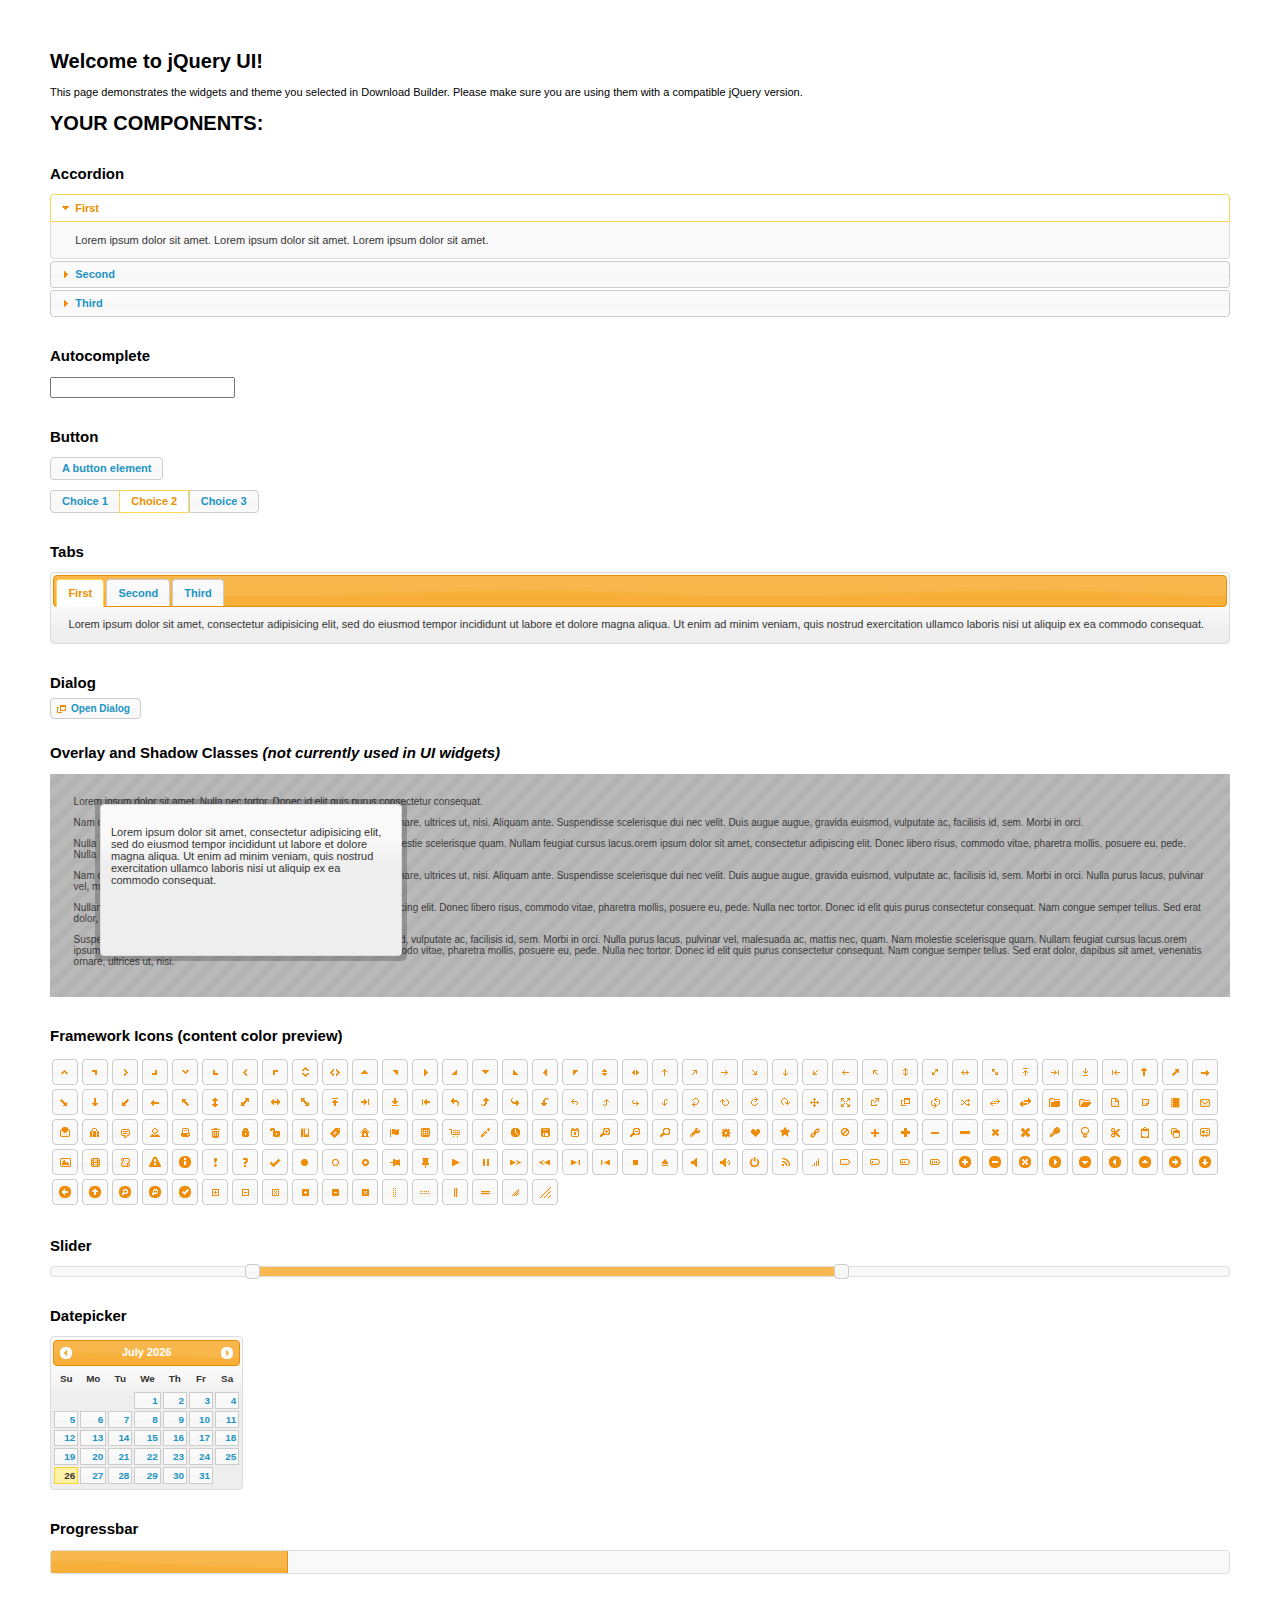
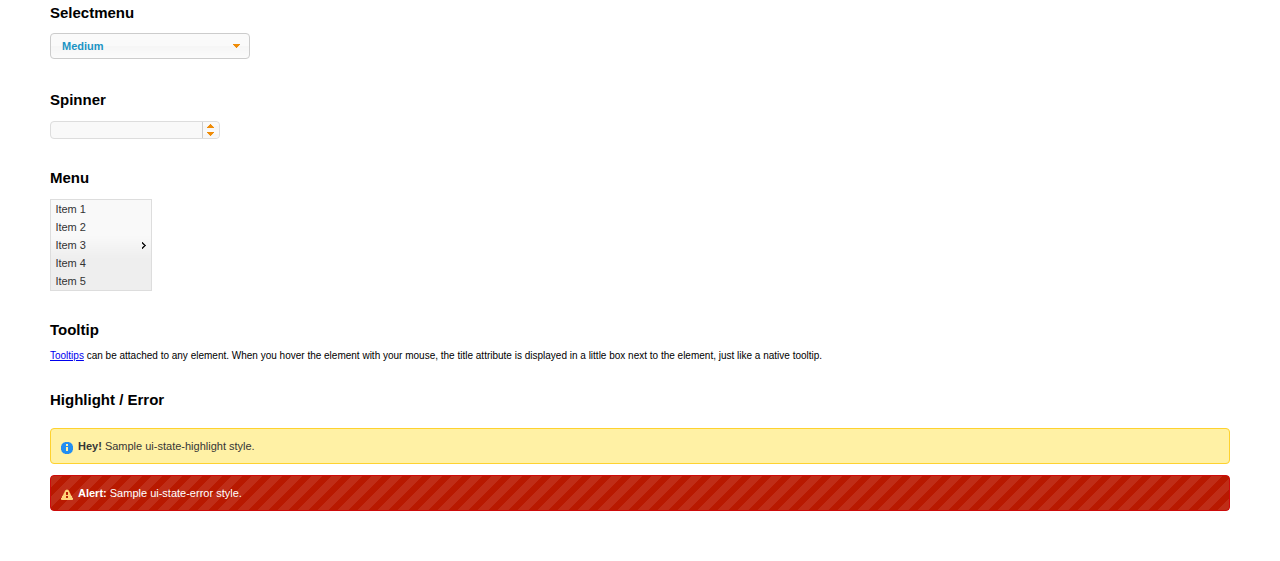
<file: app/client/scripts/jquery-ui/index.html>
<!doctype html>
<html lang="us">
<head>
	<meta charset="utf-8">
	<title>jQuery UI Example Page</title>
	<link href="jquery-ui.css" rel="stylesheet">
	<style>
	body{
		font: 62.5% "Trebuchet MS", sans-serif;
		margin: 50px;
	}
	.demoHeaders {
		margin-top: 2em;
	}
	#dialog-link {
		padding: .4em 1em .4em 20px;
		text-decoration: none;
		position: relative;
	}
	#dialog-link span.ui-icon {
		margin: 0 5px 0 0;
		position: absolute;
		left: .2em;
		top: 50%;
		margin-top: -8px;
	}
	#icons {
		margin: 0;
		padding: 0;
	}
	#icons li {
		margin: 2px;
		position: relative;
		padding: 4px 0;
		cursor: pointer;
		float: left;
		list-style: none;
	}
	#icons span.ui-icon {
		float: left;
		margin: 0 4px;
	}
	.fakewindowcontain .ui-widget-overlay {
		position: absolute;
	}
	select {
		width: 200px;
	}
	</style>
</head>
<body>

<h1>Welcome to jQuery UI!</h1>

<div class="ui-widget">
	<p>This page demonstrates the widgets and theme you selected in Download Builder. Please make sure you are using them with a compatible jQuery version.</p>
</div>

<h1>YOUR COMPONENTS:</h1>


<!-- Accordion -->
<h2 class="demoHeaders">Accordion</h2>
<div id="accordion">
	<h3>First</h3>
	<div>Lorem ipsum dolor sit amet. Lorem ipsum dolor sit amet. Lorem ipsum dolor sit amet.</div>
	<h3>Second</h3>
	<div>Phasellus mattis tincidunt nibh.</div>
	<h3>Third</h3>
	<div>Nam dui erat, auctor a, dignissim quis.</div>
</div>



<!-- Autocomplete -->
<h2 class="demoHeaders">Autocomplete</h2>
<div>
	<input id="autocomplete" title="type &quot;a&quot;">
</div>



<!-- Button -->
<h2 class="demoHeaders">Button</h2>
<button id="button">A button element</button>
<form style="margin-top: 1em;">
	<div id="radioset">
		<input type="radio" id="radio1" name="radio"><label for="radio1">Choice 1</label>
		<input type="radio" id="radio2" name="radio" checked="checked"><label for="radio2">Choice 2</label>
		<input type="radio" id="radio3" name="radio"><label for="radio3">Choice 3</label>
	</div>
</form>



<!-- Tabs -->
<h2 class="demoHeaders">Tabs</h2>
<div id="tabs">
	<ul>
		<li><a href="#tabs-1">First</a></li>
		<li><a href="#tabs-2">Second</a></li>
		<li><a href="#tabs-3">Third</a></li>
	</ul>
	<div id="tabs-1">Lorem ipsum dolor sit amet, consectetur adipisicing elit, sed do eiusmod tempor incididunt ut labore et dolore magna aliqua. Ut enim ad minim veniam, quis nostrud exercitation ullamco laboris nisi ut aliquip ex ea commodo consequat.</div>
	<div id="tabs-2">Phasellus mattis tincidunt nibh. Cras orci urna, blandit id, pretium vel, aliquet ornare, felis. Maecenas scelerisque sem non nisl. Fusce sed lorem in enim dictum bibendum.</div>
	<div id="tabs-3">Nam dui erat, auctor a, dignissim quis, sollicitudin eu, felis. Pellentesque nisi urna, interdum eget, sagittis et, consequat vestibulum, lacus. Mauris porttitor ullamcorper augue.</div>
</div>



<!-- Dialog NOTE: Dialog is not generated by UI in this demo so it can be visually styled in themeroller-->
<h2 class="demoHeaders">Dialog</h2>
<p><a href="#" id="dialog-link" class="ui-state-default ui-corner-all"><span class="ui-icon ui-icon-newwin"></span>Open Dialog</a></p>

<h2 class="demoHeaders">Overlay and Shadow Classes <em>(not currently used in UI widgets)</em></h2>
<div style="position: relative; width: 96%; height: 200px; padding:1% 2%; overflow:hidden;" class="fakewindowcontain">
	<p>Lorem ipsum dolor sit amet,  Nulla nec tortor. Donec id elit quis purus consectetur consequat. </p><p>Nam congue semper tellus. Sed erat dolor, dapibus sit amet, venenatis ornare, ultrices ut, nisi. Aliquam ante. Suspendisse scelerisque dui nec velit. Duis augue augue, gravida euismod, vulputate ac, facilisis id, sem. Morbi in orci. </p><p>Nulla purus lacus, pulvinar vel, malesuada ac, mattis nec, quam. Nam molestie scelerisque quam. Nullam feugiat cursus lacus.orem ipsum dolor sit amet, consectetur adipiscing elit. Donec libero risus, commodo vitae, pharetra mollis, posuere eu, pede. Nulla nec tortor. Donec id elit quis purus consectetur consequat. </p><p>Nam congue semper tellus. Sed erat dolor, dapibus sit amet, venenatis ornare, ultrices ut, nisi. Aliquam ante. Suspendisse scelerisque dui nec velit. Duis augue augue, gravida euismod, vulputate ac, facilisis id, sem. Morbi in orci. Nulla purus lacus, pulvinar vel, malesuada ac, mattis nec, quam. Nam molestie scelerisque quam. </p><p>Nullam feugiat cursus lacus.orem ipsum dolor sit amet, consectetur adipiscing elit. Donec libero risus, commodo vitae, pharetra mollis, posuere eu, pede. Nulla nec tortor. Donec id elit quis purus consectetur consequat. Nam congue semper tellus. Sed erat dolor, dapibus sit amet, venenatis ornare, ultrices ut, nisi. Aliquam ante. </p><p>Suspendisse scelerisque dui nec velit. Duis augue augue, gravida euismod, vulputate ac, facilisis id, sem. Morbi in orci. Nulla purus lacus, pulvinar vel, malesuada ac, mattis nec, quam. Nam molestie scelerisque quam. Nullam feugiat cursus lacus.orem ipsum dolor sit amet, consectetur adipiscing elit. Donec libero risus, commodo vitae, pharetra mollis, posuere eu, pede. Nulla nec tortor. Donec id elit quis purus consectetur consequat. Nam congue semper tellus. Sed erat dolor, dapibus sit amet, venenatis ornare, ultrices ut, nisi. </p>

	<!-- ui-dialog -->
	<div class="ui-overlay"><div class="ui-widget-overlay"></div><div class="ui-widget-shadow ui-corner-all" style="width: 302px; height: 152px; position: absolute; left: 50px; top: 30px;"></div></div>
	<div style="position: absolute; width: 280px; height: 130px;left: 50px; top: 30px; padding: 10px;" class="ui-widget ui-widget-content ui-corner-all">
		<div class="ui-dialog-content ui-widget-content" style="background: none; border: 0;">
			<p>Lorem ipsum dolor sit amet, consectetur adipisicing elit, sed do eiusmod tempor incididunt ut labore et dolore magna aliqua. Ut enim ad minim veniam, quis nostrud exercitation ullamco laboris nisi ut aliquip ex ea commodo consequat.</p>
		</div>
	</div>

</div>

<!-- ui-dialog -->
<div id="dialog" title="Dialog Title">
	<p>Lorem ipsum dolor sit amet, consectetur adipisicing elit, sed do eiusmod tempor incididunt ut labore et dolore magna aliqua. Ut enim ad minim veniam, quis nostrud exercitation ullamco laboris nisi ut aliquip ex ea commodo consequat.</p>
</div>



<h2 class="demoHeaders">Framework Icons (content color preview)</h2>
<ul id="icons" class="ui-widget ui-helper-clearfix">
	<li class="ui-state-default ui-corner-all" title=".ui-icon-carat-1-n"><span class="ui-icon ui-icon-carat-1-n"></span></li>
	<li class="ui-state-default ui-corner-all" title=".ui-icon-carat-1-ne"><span class="ui-icon ui-icon-carat-1-ne"></span></li>
	<li class="ui-state-default ui-corner-all" title=".ui-icon-carat-1-e"><span class="ui-icon ui-icon-carat-1-e"></span></li>
	<li class="ui-state-default ui-corner-all" title=".ui-icon-carat-1-se"><span class="ui-icon ui-icon-carat-1-se"></span></li>
	<li class="ui-state-default ui-corner-all" title=".ui-icon-carat-1-s"><span class="ui-icon ui-icon-carat-1-s"></span></li>
	<li class="ui-state-default ui-corner-all" title=".ui-icon-carat-1-sw"><span class="ui-icon ui-icon-carat-1-sw"></span></li>
	<li class="ui-state-default ui-corner-all" title=".ui-icon-carat-1-w"><span class="ui-icon ui-icon-carat-1-w"></span></li>
	<li class="ui-state-default ui-corner-all" title=".ui-icon-carat-1-nw"><span class="ui-icon ui-icon-carat-1-nw"></span></li>
	<li class="ui-state-default ui-corner-all" title=".ui-icon-carat-2-n-s"><span class="ui-icon ui-icon-carat-2-n-s"></span></li>
	<li class="ui-state-default ui-corner-all" title=".ui-icon-carat-2-e-w"><span class="ui-icon ui-icon-carat-2-e-w"></span></li>
	<li class="ui-state-default ui-corner-all" title=".ui-icon-triangle-1-n"><span class="ui-icon ui-icon-triangle-1-n"></span></li>
	<li class="ui-state-default ui-corner-all" title=".ui-icon-triangle-1-ne"><span class="ui-icon ui-icon-triangle-1-ne"></span></li>
	<li class="ui-state-default ui-corner-all" title=".ui-icon-triangle-1-e"><span class="ui-icon ui-icon-triangle-1-e"></span></li>
	<li class="ui-state-default ui-corner-all" title=".ui-icon-triangle-1-se"><span class="ui-icon ui-icon-triangle-1-se"></span></li>
	<li class="ui-state-default ui-corner-all" title=".ui-icon-triangle-1-s"><span class="ui-icon ui-icon-triangle-1-s"></span></li>
	<li class="ui-state-default ui-corner-all" title=".ui-icon-triangle-1-sw"><span class="ui-icon ui-icon-triangle-1-sw"></span></li>
	<li class="ui-state-default ui-corner-all" title=".ui-icon-triangle-1-w"><span class="ui-icon ui-icon-triangle-1-w"></span></li>
	<li class="ui-state-default ui-corner-all" title=".ui-icon-triangle-1-nw"><span class="ui-icon ui-icon-triangle-1-nw"></span></li>
	<li class="ui-state-default ui-corner-all" title=".ui-icon-triangle-2-n-s"><span class="ui-icon ui-icon-triangle-2-n-s"></span></li>
	<li class="ui-state-default ui-corner-all" title=".ui-icon-triangle-2-e-w"><span class="ui-icon ui-icon-triangle-2-e-w"></span></li>
	<li class="ui-state-default ui-corner-all" title=".ui-icon-arrow-1-n"><span class="ui-icon ui-icon-arrow-1-n"></span></li>
	<li class="ui-state-default ui-corner-all" title=".ui-icon-arrow-1-ne"><span class="ui-icon ui-icon-arrow-1-ne"></span></li>
	<li class="ui-state-default ui-corner-all" title=".ui-icon-arrow-1-e"><span class="ui-icon ui-icon-arrow-1-e"></span></li>
	<li class="ui-state-default ui-corner-all" title=".ui-icon-arrow-1-se"><span class="ui-icon ui-icon-arrow-1-se"></span></li>
	<li class="ui-state-default ui-corner-all" title=".ui-icon-arrow-1-s"><span class="ui-icon ui-icon-arrow-1-s"></span></li>
	<li class="ui-state-default ui-corner-all" title=".ui-icon-arrow-1-sw"><span class="ui-icon ui-icon-arrow-1-sw"></span></li>
	<li class="ui-state-default ui-corner-all" title=".ui-icon-arrow-1-w"><span class="ui-icon ui-icon-arrow-1-w"></span></li>
	<li class="ui-state-default ui-corner-all" title=".ui-icon-arrow-1-nw"><span class="ui-icon ui-icon-arrow-1-nw"></span></li>
	<li class="ui-state-default ui-corner-all" title=".ui-icon-arrow-2-n-s"><span class="ui-icon ui-icon-arrow-2-n-s"></span></li>
	<li class="ui-state-default ui-corner-all" title=".ui-icon-arrow-2-ne-sw"><span class="ui-icon ui-icon-arrow-2-ne-sw"></span></li>
	<li class="ui-state-default ui-corner-all" title=".ui-icon-arrow-2-e-w"><span class="ui-icon ui-icon-arrow-2-e-w"></span></li>
	<li class="ui-state-default ui-corner-all" title=".ui-icon-arrow-2-se-nw"><span class="ui-icon ui-icon-arrow-2-se-nw"></span></li>
	<li class="ui-state-default ui-corner-all" title=".ui-icon-arrowstop-1-n"><span class="ui-icon ui-icon-arrowstop-1-n"></span></li>
	<li class="ui-state-default ui-corner-all" title=".ui-icon-arrowstop-1-e"><span class="ui-icon ui-icon-arrowstop-1-e"></span></li>
	<li class="ui-state-default ui-corner-all" title=".ui-icon-arrowstop-1-s"><span class="ui-icon ui-icon-arrowstop-1-s"></span></li>
	<li class="ui-state-default ui-corner-all" title=".ui-icon-arrowstop-1-w"><span class="ui-icon ui-icon-arrowstop-1-w"></span></li>
	<li class="ui-state-default ui-corner-all" title=".ui-icon-arrowthick-1-n"><span class="ui-icon ui-icon-arrowthick-1-n"></span></li>
	<li class="ui-state-default ui-corner-all" title=".ui-icon-arrowthick-1-ne"><span class="ui-icon ui-icon-arrowthick-1-ne"></span></li>
	<li class="ui-state-default ui-corner-all" title=".ui-icon-arrowthick-1-e"><span class="ui-icon ui-icon-arrowthick-1-e"></span></li>
	<li class="ui-state-default ui-corner-all" title=".ui-icon-arrowthick-1-se"><span class="ui-icon ui-icon-arrowthick-1-se"></span></li>
	<li class="ui-state-default ui-corner-all" title=".ui-icon-arrowthick-1-s"><span class="ui-icon ui-icon-arrowthick-1-s"></span></li>
	<li class="ui-state-default ui-corner-all" title=".ui-icon-arrowthick-1-sw"><span class="ui-icon ui-icon-arrowthick-1-sw"></span></li>
	<li class="ui-state-default ui-corner-all" title=".ui-icon-arrowthick-1-w"><span class="ui-icon ui-icon-arrowthick-1-w"></span></li>
	<li class="ui-state-default ui-corner-all" title=".ui-icon-arrowthick-1-nw"><span class="ui-icon ui-icon-arrowthick-1-nw"></span></li>
	<li class="ui-state-default ui-corner-all" title=".ui-icon-arrowthick-2-n-s"><span class="ui-icon ui-icon-arrowthick-2-n-s"></span></li>
	<li class="ui-state-default ui-corner-all" title=".ui-icon-arrowthick-2-ne-sw"><span class="ui-icon ui-icon-arrowthick-2-ne-sw"></span></li>
	<li class="ui-state-default ui-corner-all" title=".ui-icon-arrowthick-2-e-w"><span class="ui-icon ui-icon-arrowthick-2-e-w"></span></li>
	<li class="ui-state-default ui-corner-all" title=".ui-icon-arrowthick-2-se-nw"><span class="ui-icon ui-icon-arrowthick-2-se-nw"></span></li>
	<li class="ui-state-default ui-corner-all" title=".ui-icon-arrowthickstop-1-n"><span class="ui-icon ui-icon-arrowthickstop-1-n"></span></li>
	<li class="ui-state-default ui-corner-all" title=".ui-icon-arrowthickstop-1-e"><span class="ui-icon ui-icon-arrowthickstop-1-e"></span></li>
	<li class="ui-state-default ui-corner-all" title=".ui-icon-arrowthickstop-1-s"><span class="ui-icon ui-icon-arrowthickstop-1-s"></span></li>
	<li class="ui-state-default ui-corner-all" title=".ui-icon-arrowthickstop-1-w"><span class="ui-icon ui-icon-arrowthickstop-1-w"></span></li>
	<li class="ui-state-default ui-corner-all" title=".ui-icon-arrowreturnthick-1-w"><span class="ui-icon ui-icon-arrowreturnthick-1-w"></span></li>
	<li class="ui-state-default ui-corner-all" title=".ui-icon-arrowreturnthick-1-n"><span class="ui-icon ui-icon-arrowreturnthick-1-n"></span></li>
	<li class="ui-state-default ui-corner-all" title=".ui-icon-arrowreturnthick-1-e"><span class="ui-icon ui-icon-arrowreturnthick-1-e"></span></li>
	<li class="ui-state-default ui-corner-all" title=".ui-icon-arrowreturnthick-1-s"><span class="ui-icon ui-icon-arrowreturnthick-1-s"></span></li>
	<li class="ui-state-default ui-corner-all" title=".ui-icon-arrowreturn-1-w"><span class="ui-icon ui-icon-arrowreturn-1-w"></span></li>
	<li class="ui-state-default ui-corner-all" title=".ui-icon-arrowreturn-1-n"><span class="ui-icon ui-icon-arrowreturn-1-n"></span></li>
	<li class="ui-state-default ui-corner-all" title=".ui-icon-arrowreturn-1-e"><span class="ui-icon ui-icon-arrowreturn-1-e"></span></li>
	<li class="ui-state-default ui-corner-all" title=".ui-icon-arrowreturn-1-s"><span class="ui-icon ui-icon-arrowreturn-1-s"></span></li>
	<li class="ui-state-default ui-corner-all" title=".ui-icon-arrowrefresh-1-w"><span class="ui-icon ui-icon-arrowrefresh-1-w"></span></li>
	<li class="ui-state-default ui-corner-all" title=".ui-icon-arrowrefresh-1-n"><span class="ui-icon ui-icon-arrowrefresh-1-n"></span></li>
	<li class="ui-state-default ui-corner-all" title=".ui-icon-arrowrefresh-1-e"><span class="ui-icon ui-icon-arrowrefresh-1-e"></span></li>
	<li class="ui-state-default ui-corner-all" title=".ui-icon-arrowrefresh-1-s"><span class="ui-icon ui-icon-arrowrefresh-1-s"></span></li>
	<li class="ui-state-default ui-corner-all" title=".ui-icon-arrow-4"><span class="ui-icon ui-icon-arrow-4"></span></li>
	<li class="ui-state-default ui-corner-all" title=".ui-icon-arrow-4-diag"><span class="ui-icon ui-icon-arrow-4-diag"></span></li>
	<li class="ui-state-default ui-corner-all" title=".ui-icon-extlink"><span class="ui-icon ui-icon-extlink"></span></li>
	<li class="ui-state-default ui-corner-all" title=".ui-icon-newwin"><span class="ui-icon ui-icon-newwin"></span></li>
	<li class="ui-state-default ui-corner-all" title=".ui-icon-refresh"><span class="ui-icon ui-icon-refresh"></span></li>
	<li class="ui-state-default ui-corner-all" title=".ui-icon-shuffle"><span class="ui-icon ui-icon-shuffle"></span></li>
	<li class="ui-state-default ui-corner-all" title=".ui-icon-transfer-e-w"><span class="ui-icon ui-icon-transfer-e-w"></span></li>
	<li class="ui-state-default ui-corner-all" title=".ui-icon-transferthick-e-w"><span class="ui-icon ui-icon-transferthick-e-w"></span></li>
	<li class="ui-state-default ui-corner-all" title=".ui-icon-folder-collapsed"><span class="ui-icon ui-icon-folder-collapsed"></span></li>
	<li class="ui-state-default ui-corner-all" title=".ui-icon-folder-open"><span class="ui-icon ui-icon-folder-open"></span></li>
	<li class="ui-state-default ui-corner-all" title=".ui-icon-document"><span class="ui-icon ui-icon-document"></span></li>
	<li class="ui-state-default ui-corner-all" title=".ui-icon-document-b"><span class="ui-icon ui-icon-document-b"></span></li>
	<li class="ui-state-default ui-corner-all" title=".ui-icon-note"><span class="ui-icon ui-icon-note"></span></li>
	<li class="ui-state-default ui-corner-all" title=".ui-icon-mail-closed"><span class="ui-icon ui-icon-mail-closed"></span></li>
	<li class="ui-state-default ui-corner-all" title=".ui-icon-mail-open"><span class="ui-icon ui-icon-mail-open"></span></li>
	<li class="ui-state-default ui-corner-all" title=".ui-icon-suitcase"><span class="ui-icon ui-icon-suitcase"></span></li>
	<li class="ui-state-default ui-corner-all" title=".ui-icon-comment"><span class="ui-icon ui-icon-comment"></span></li>
	<li class="ui-state-default ui-corner-all" title=".ui-icon-person"><span class="ui-icon ui-icon-person"></span></li>
	<li class="ui-state-default ui-corner-all" title=".ui-icon-print"><span class="ui-icon ui-icon-print"></span></li>
	<li class="ui-state-default ui-corner-all" title=".ui-icon-trash"><span class="ui-icon ui-icon-trash"></span></li>
	<li class="ui-state-default ui-corner-all" title=".ui-icon-locked"><span class="ui-icon ui-icon-locked"></span></li>
	<li class="ui-state-default ui-corner-all" title=".ui-icon-unlocked"><span class="ui-icon ui-icon-unlocked"></span></li>
	<li class="ui-state-default ui-corner-all" title=".ui-icon-bookmark"><span class="ui-icon ui-icon-bookmark"></span></li>
	<li class="ui-state-default ui-corner-all" title=".ui-icon-tag"><span class="ui-icon ui-icon-tag"></span></li>
	<li class="ui-state-default ui-corner-all" title=".ui-icon-home"><span class="ui-icon ui-icon-home"></span></li>
	<li class="ui-state-default ui-corner-all" title=".ui-icon-flag"><span class="ui-icon ui-icon-flag"></span></li>
	<li class="ui-state-default ui-corner-all" title=".ui-icon-calculator"><span class="ui-icon ui-icon-calculator"></span></li>
	<li class="ui-state-default ui-corner-all" title=".ui-icon-cart"><span class="ui-icon ui-icon-cart"></span></li>
	<li class="ui-state-default ui-corner-all" title=".ui-icon-pencil"><span class="ui-icon ui-icon-pencil"></span></li>
	<li class="ui-state-default ui-corner-all" title=".ui-icon-clock"><span class="ui-icon ui-icon-clock"></span></li>
	<li class="ui-state-default ui-corner-all" title=".ui-icon-disk"><span class="ui-icon ui-icon-disk"></span></li>
	<li class="ui-state-default ui-corner-all" title=".ui-icon-calendar"><span class="ui-icon ui-icon-calendar"></span></li>
	<li class="ui-state-default ui-corner-all" title=".ui-icon-zoomin"><span class="ui-icon ui-icon-zoomin"></span></li>
	<li class="ui-state-default ui-corner-all" title=".ui-icon-zoomout"><span class="ui-icon ui-icon-zoomout"></span></li>
	<li class="ui-state-default ui-corner-all" title=".ui-icon-search"><span class="ui-icon ui-icon-search"></span></li>
	<li class="ui-state-default ui-corner-all" title=".ui-icon-wrench"><span class="ui-icon ui-icon-wrench"></span></li>
	<li class="ui-state-default ui-corner-all" title=".ui-icon-gear"><span class="ui-icon ui-icon-gear"></span></li>
	<li class="ui-state-default ui-corner-all" title=".ui-icon-heart"><span class="ui-icon ui-icon-heart"></span></li>
	<li class="ui-state-default ui-corner-all" title=".ui-icon-star"><span class="ui-icon ui-icon-star"></span></li>
	<li class="ui-state-default ui-corner-all" title=".ui-icon-link"><span class="ui-icon ui-icon-link"></span></li>
	<li class="ui-state-default ui-corner-all" title=".ui-icon-cancel"><span class="ui-icon ui-icon-cancel"></span></li>
	<li class="ui-state-default ui-corner-all" title=".ui-icon-plus"><span class="ui-icon ui-icon-plus"></span></li>
	<li class="ui-state-default ui-corner-all" title=".ui-icon-plusthick"><span class="ui-icon ui-icon-plusthick"></span></li>
	<li class="ui-state-default ui-corner-all" title=".ui-icon-minus"><span class="ui-icon ui-icon-minus"></span></li>
	<li class="ui-state-default ui-corner-all" title=".ui-icon-minusthick"><span class="ui-icon ui-icon-minusthick"></span></li>
	<li class="ui-state-default ui-corner-all" title=".ui-icon-close"><span class="ui-icon ui-icon-close"></span></li>
	<li class="ui-state-default ui-corner-all" title=".ui-icon-closethick"><span class="ui-icon ui-icon-closethick"></span></li>
	<li class="ui-state-default ui-corner-all" title=".ui-icon-key"><span class="ui-icon ui-icon-key"></span></li>
	<li class="ui-state-default ui-corner-all" title=".ui-icon-lightbulb"><span class="ui-icon ui-icon-lightbulb"></span></li>
	<li class="ui-state-default ui-corner-all" title=".ui-icon-scissors"><span class="ui-icon ui-icon-scissors"></span></li>
	<li class="ui-state-default ui-corner-all" title=".ui-icon-clipboard"><span class="ui-icon ui-icon-clipboard"></span></li>
	<li class="ui-state-default ui-corner-all" title=".ui-icon-copy"><span class="ui-icon ui-icon-copy"></span></li>
	<li class="ui-state-default ui-corner-all" title=".ui-icon-contact"><span class="ui-icon ui-icon-contact"></span></li>
	<li class="ui-state-default ui-corner-all" title=".ui-icon-image"><span class="ui-icon ui-icon-image"></span></li>
	<li class="ui-state-default ui-corner-all" title=".ui-icon-video"><span class="ui-icon ui-icon-video"></span></li>
	<li class="ui-state-default ui-corner-all" title=".ui-icon-script"><span class="ui-icon ui-icon-script"></span></li>
	<li class="ui-state-default ui-corner-all" title=".ui-icon-alert"><span class="ui-icon ui-icon-alert"></span></li>
	<li class="ui-state-default ui-corner-all" title=".ui-icon-info"><span class="ui-icon ui-icon-info"></span></li>
	<li class="ui-state-default ui-corner-all" title=".ui-icon-notice"><span class="ui-icon ui-icon-notice"></span></li>
	<li class="ui-state-default ui-corner-all" title=".ui-icon-help"><span class="ui-icon ui-icon-help"></span></li>
	<li class="ui-state-default ui-corner-all" title=".ui-icon-check"><span class="ui-icon ui-icon-check"></span></li>
	<li class="ui-state-default ui-corner-all" title=".ui-icon-bullet"><span class="ui-icon ui-icon-bullet"></span></li>
	<li class="ui-state-default ui-corner-all" title=".ui-icon-radio-off"><span class="ui-icon ui-icon-radio-off"></span></li>
	<li class="ui-state-default ui-corner-all" title=".ui-icon-radio-on"><span class="ui-icon ui-icon-radio-on"></span></li>
	<li class="ui-state-default ui-corner-all" title=".ui-icon-pin-w"><span class="ui-icon ui-icon-pin-w"></span></li>
	<li class="ui-state-default ui-corner-all" title=".ui-icon-pin-s"><span class="ui-icon ui-icon-pin-s"></span></li>
	<li class="ui-state-default ui-corner-all" title=".ui-icon-play"><span class="ui-icon ui-icon-play"></span></li>
	<li class="ui-state-default ui-corner-all" title=".ui-icon-pause"><span class="ui-icon ui-icon-pause"></span></li>
	<li class="ui-state-default ui-corner-all" title=".ui-icon-seek-next"><span class="ui-icon ui-icon-seek-next"></span></li>
	<li class="ui-state-default ui-corner-all" title=".ui-icon-seek-prev"><span class="ui-icon ui-icon-seek-prev"></span></li>
	<li class="ui-state-default ui-corner-all" title=".ui-icon-seek-end"><span class="ui-icon ui-icon-seek-end"></span></li>
	<li class="ui-state-default ui-corner-all" title=".ui-icon-seek-first"><span class="ui-icon ui-icon-seek-first"></span></li>
	<li class="ui-state-default ui-corner-all" title=".ui-icon-stop"><span class="ui-icon ui-icon-stop"></span></li>
	<li class="ui-state-default ui-corner-all" title=".ui-icon-eject"><span class="ui-icon ui-icon-eject"></span></li>
	<li class="ui-state-default ui-corner-all" title=".ui-icon-volume-off"><span class="ui-icon ui-icon-volume-off"></span></li>
	<li class="ui-state-default ui-corner-all" title=".ui-icon-volume-on"><span class="ui-icon ui-icon-volume-on"></span></li>
	<li class="ui-state-default ui-corner-all" title=".ui-icon-power"><span class="ui-icon ui-icon-power"></span></li>
	<li class="ui-state-default ui-corner-all" title=".ui-icon-signal-diag"><span class="ui-icon ui-icon-signal-diag"></span></li>
	<li class="ui-state-default ui-corner-all" title=".ui-icon-signal"><span class="ui-icon ui-icon-signal"></span></li>
	<li class="ui-state-default ui-corner-all" title=".ui-icon-battery-0"><span class="ui-icon ui-icon-battery-0"></span></li>
	<li class="ui-state-default ui-corner-all" title=".ui-icon-battery-1"><span class="ui-icon ui-icon-battery-1"></span></li>
	<li class="ui-state-default ui-corner-all" title=".ui-icon-battery-2"><span class="ui-icon ui-icon-battery-2"></span></li>
	<li class="ui-state-default ui-corner-all" title=".ui-icon-battery-3"><span class="ui-icon ui-icon-battery-3"></span></li>
	<li class="ui-state-default ui-corner-all" title=".ui-icon-circle-plus"><span class="ui-icon ui-icon-circle-plus"></span></li>
	<li class="ui-state-default ui-corner-all" title=".ui-icon-circle-minus"><span class="ui-icon ui-icon-circle-minus"></span></li>
	<li class="ui-state-default ui-corner-all" title=".ui-icon-circle-close"><span class="ui-icon ui-icon-circle-close"></span></li>
	<li class="ui-state-default ui-corner-all" title=".ui-icon-circle-triangle-e"><span class="ui-icon ui-icon-circle-triangle-e"></span></li>
	<li class="ui-state-default ui-corner-all" title=".ui-icon-circle-triangle-s"><span class="ui-icon ui-icon-circle-triangle-s"></span></li>
	<li class="ui-state-default ui-corner-all" title=".ui-icon-circle-triangle-w"><span class="ui-icon ui-icon-circle-triangle-w"></span></li>
	<li class="ui-state-default ui-corner-all" title=".ui-icon-circle-triangle-n"><span class="ui-icon ui-icon-circle-triangle-n"></span></li>
	<li class="ui-state-default ui-corner-all" title=".ui-icon-circle-arrow-e"><span class="ui-icon ui-icon-circle-arrow-e"></span></li>
	<li class="ui-state-default ui-corner-all" title=".ui-icon-circle-arrow-s"><span class="ui-icon ui-icon-circle-arrow-s"></span></li>
	<li class="ui-state-default ui-corner-all" title=".ui-icon-circle-arrow-w"><span class="ui-icon ui-icon-circle-arrow-w"></span></li>
	<li class="ui-state-default ui-corner-all" title=".ui-icon-circle-arrow-n"><span class="ui-icon ui-icon-circle-arrow-n"></span></li>
	<li class="ui-state-default ui-corner-all" title=".ui-icon-circle-zoomin"><span class="ui-icon ui-icon-circle-zoomin"></span></li>
	<li class="ui-state-default ui-corner-all" title=".ui-icon-circle-zoomout"><span class="ui-icon ui-icon-circle-zoomout"></span></li>
	<li class="ui-state-default ui-corner-all" title=".ui-icon-circle-check"><span class="ui-icon ui-icon-circle-check"></span></li>
	<li class="ui-state-default ui-corner-all" title=".ui-icon-circlesmall-plus"><span class="ui-icon ui-icon-circlesmall-plus"></span></li>
	<li class="ui-state-default ui-corner-all" title=".ui-icon-circlesmall-minus"><span class="ui-icon ui-icon-circlesmall-minus"></span></li>
	<li class="ui-state-default ui-corner-all" title=".ui-icon-circlesmall-close"><span class="ui-icon ui-icon-circlesmall-close"></span></li>
	<li class="ui-state-default ui-corner-all" title=".ui-icon-squaresmall-plus"><span class="ui-icon ui-icon-squaresmall-plus"></span></li>
	<li class="ui-state-default ui-corner-all" title=".ui-icon-squaresmall-minus"><span class="ui-icon ui-icon-squaresmall-minus"></span></li>
	<li class="ui-state-default ui-corner-all" title=".ui-icon-squaresmall-close"><span class="ui-icon ui-icon-squaresmall-close"></span></li>
	<li class="ui-state-default ui-corner-all" title=".ui-icon-grip-dotted-vertical"><span class="ui-icon ui-icon-grip-dotted-vertical"></span></li>
	<li class="ui-state-default ui-corner-all" title=".ui-icon-grip-dotted-horizontal"><span class="ui-icon ui-icon-grip-dotted-horizontal"></span></li>
	<li class="ui-state-default ui-corner-all" title=".ui-icon-grip-solid-vertical"><span class="ui-icon ui-icon-grip-solid-vertical"></span></li>
	<li class="ui-state-default ui-corner-all" title=".ui-icon-grip-solid-horizontal"><span class="ui-icon ui-icon-grip-solid-horizontal"></span></li>
	<li class="ui-state-default ui-corner-all" title=".ui-icon-gripsmall-diagonal-se"><span class="ui-icon ui-icon-gripsmall-diagonal-se"></span></li>
	<li class="ui-state-default ui-corner-all" title=".ui-icon-grip-diagonal-se"><span class="ui-icon ui-icon-grip-diagonal-se"></span></li>
</ul>


<!-- Slider -->
<h2 class="demoHeaders">Slider</h2>
<div id="slider"></div>



<!-- Datepicker -->
<h2 class="demoHeaders">Datepicker</h2>
<div id="datepicker"></div>



<!-- Progressbar -->
<h2 class="demoHeaders">Progressbar</h2>
<div id="progressbar"></div>



<!-- Progressbar -->
<h2 class="demoHeaders">Selectmenu</h2>
<select id="selectmenu">
	<option>Slower</option>
	<option>Slow</option>
	<option selected="selected">Medium</option>
	<option>Fast</option>
	<option>Faster</option>
</select>



<!-- Spinner -->
<h2 class="demoHeaders">Spinner</h2>
<input id="spinner">



<!-- Menu -->
<h2 class="demoHeaders">Menu</h2>
<ul style="width:100px;" id="menu">
	<li>Item 1</li>
	<li>Item 2</li>
	<li>Item 3
		<ul>
			<li>Item 3-1</li>
			<li>Item 3-2</li>
			<li>Item 3-3</li>
			<li>Item 3-4</li>
			<li>Item 3-5</li>
		</ul>
	</li>
	<li>Item 4</li>
	<li>Item 5</li>
</ul>



<!-- Tooltip -->
<h2 class="demoHeaders">Tooltip</h2>
<p id="tooltip">
	<a href="#" title="That&apos;s what this widget is">Tooltips</a> can be attached to any element. When you hover
the element with your mouse, the title attribute is displayed in a little box next to the element, just like a native tooltip.
</p>


<!-- Highlight / Error -->
<h2 class="demoHeaders">Highlight / Error</h2>
<div class="ui-widget">
	<div class="ui-state-highlight ui-corner-all" style="margin-top: 20px; padding: 0 .7em;">
		<p><span class="ui-icon ui-icon-info" style="float: left; margin-right: .3em;"></span>
		<strong>Hey!</strong> Sample ui-state-highlight style.</p>
	</div>
</div>
<br>
<div class="ui-widget">
	<div class="ui-state-error ui-corner-all" style="padding: 0 .7em;">
		<p><span class="ui-icon ui-icon-alert" style="float: left; margin-right: .3em;"></span>
		<strong>Alert:</strong> Sample ui-state-error style.</p>
	</div>
</div>

<script src="external/jquery/jquery.js"></script>
<script src="jquery-ui.js"></script>
<script>

$( "#accordion" ).accordion();



var availableTags = [
	"ActionScript",
	"AppleScript",
	"Asp",
	"BASIC",
	"C",
	"C++",
	"Clojure",
	"COBOL",
	"ColdFusion",
	"Erlang",
	"Fortran",
	"Groovy",
	"Haskell",
	"Java",
	"JavaScript",
	"Lisp",
	"Perl",
	"PHP",
	"Python",
	"Ruby",
	"Scala",
	"Scheme"
];
$( "#autocomplete" ).autocomplete({
	source: availableTags
});



$( "#button" ).button();
$( "#radioset" ).buttonset();



$( "#tabs" ).tabs();



$( "#dialog" ).dialog({
	autoOpen: false,
	width: 400,
	buttons: [
		{
			text: "Ok",
			click: function() {
				$( this ).dialog( "close" );
			}
		},
		{
			text: "Cancel",
			click: function() {
				$( this ).dialog( "close" );
			}
		}
	]
});

// Link to open the dialog
$( "#dialog-link" ).click(function( event ) {
	$( "#dialog" ).dialog( "open" );
	event.preventDefault();
});



$( "#datepicker" ).datepicker({
	inline: true
});



$( "#slider" ).slider({
	range: true,
	values: [ 17, 67 ]
});



$( "#progressbar" ).progressbar({
	value: 20
});



$( "#spinner" ).spinner();



$( "#menu" ).menu();



$( "#tooltip" ).tooltip();



$( "#selectmenu" ).selectmenu();


// Hover states on the static widgets
$( "#dialog-link, #icons li" ).hover(
	function() {
		$( this ).addClass( "ui-state-hover" );
	},
	function() {
		$( this ).removeClass( "ui-state-hover" );
	}
);
</script>
</body>
</html>
</file>
